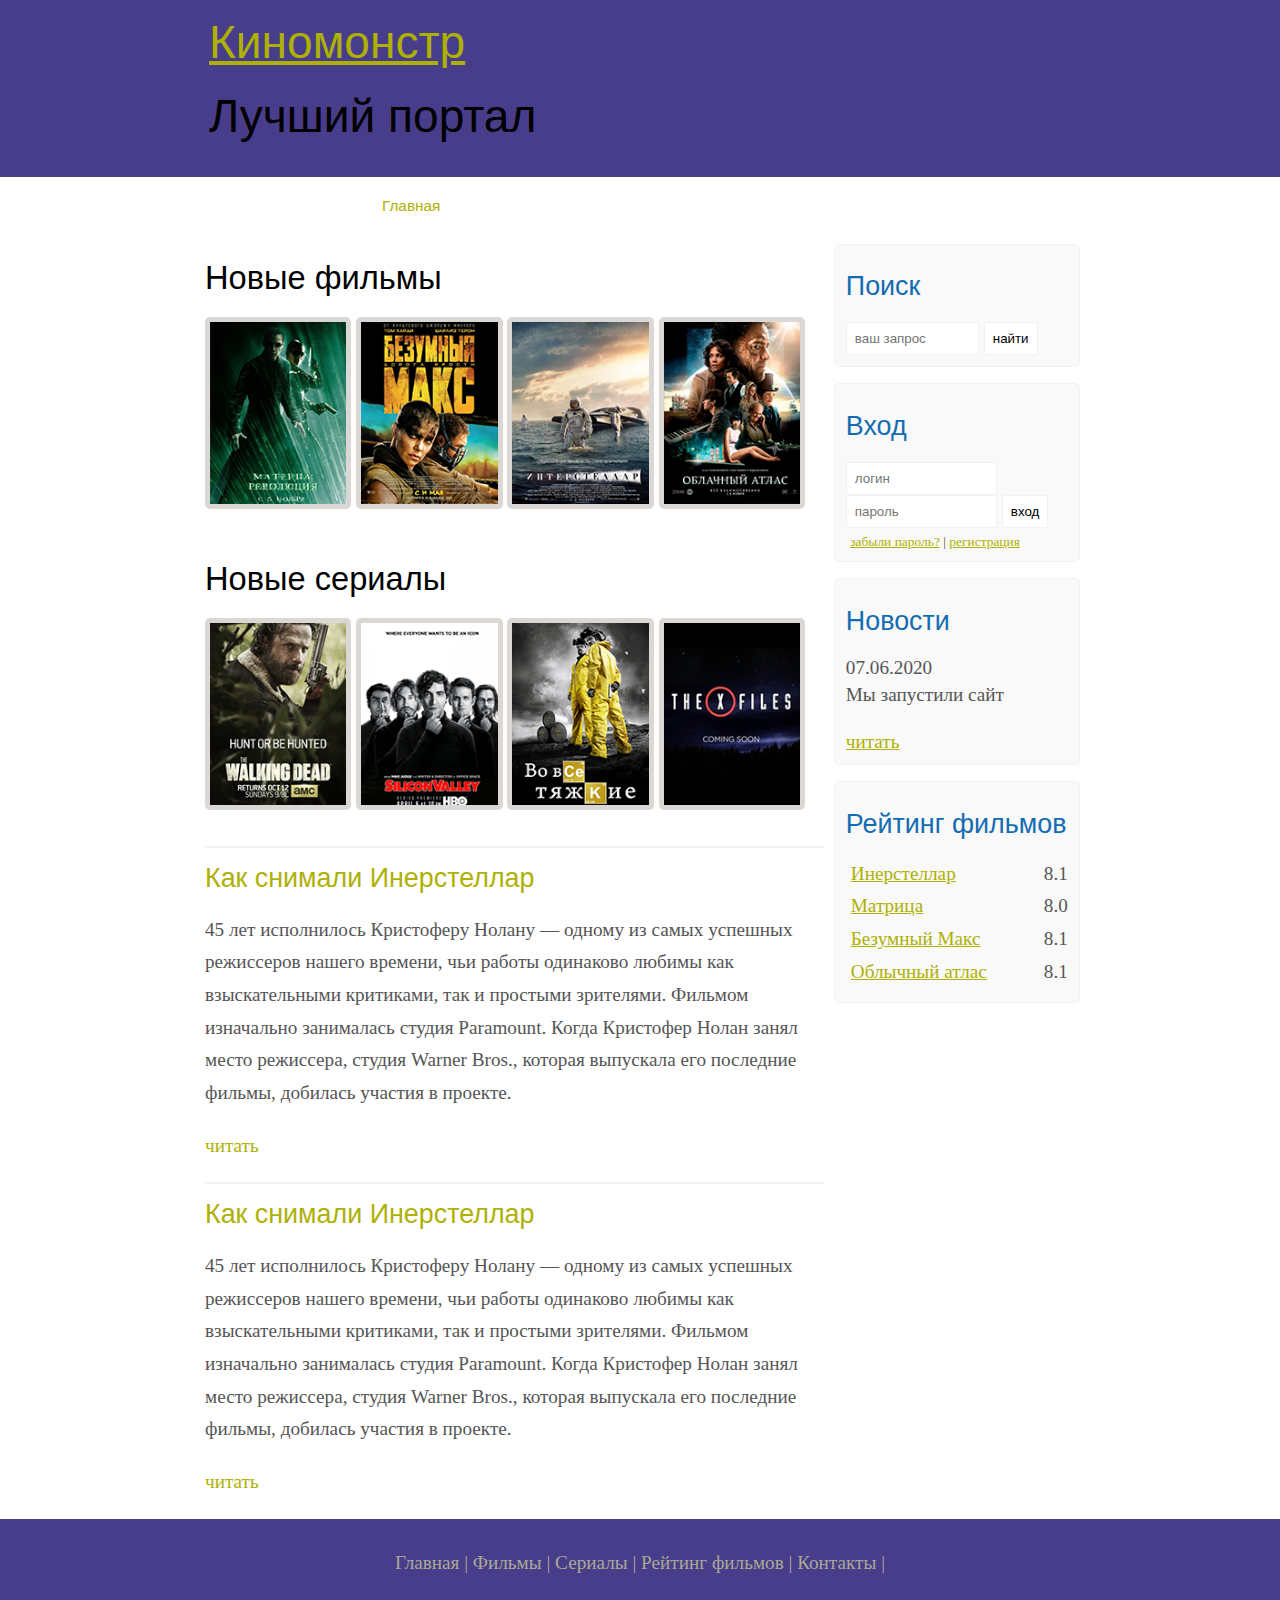
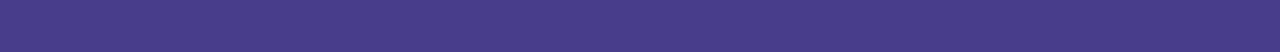
<file: index.html>
<!DOCTYPE html>
<html lang="en">

<head>
    <meta charset="UTF-8">
    <meta name="viewport" content="width=device-width, initial-scale=1.0">
    <title>Document</title>
    <meta name="description" content="Киномонстр-онлайн кинотеатр">
    <meta name="keywords" content="фильмы, фильм онлайн">
    <link rel="stylesheet" href="assets/css/style.css">
</head>

<body>
    <div class="main">
        <div class="header">
            <div class="logo">
                <div class="logo-text">
                    <h1><a href="/">Киномонстр</a></h1>
                    <h2>Лучший портал</h2>

                </div>
            </div>
            <div class="menubar">
                <ul class="menu">
					<li class="selected"><a href="index.html">Главная</a></li>	
					<li><a href="films.html">Фильмы</a></li>
					<li><a href="#">Сериалы</a></li>
					<li><a href="rating.html">Рейтинг фильмов</a></li>
					<li><a href="contact.html">Контакты</a></li>
                </ul>
            </div>
        </div>
    </div>
    <div class="site_content">
        <div class="sidebar_container">
            <div class="sidebar">
                <h2>Поиск</h2>
                <form method="post" action="#" id="search_form">
                    <input type="search" name="search_field" placeholder="ваш запрос">
                    <input type="submit" class="btn" value="найти">
                </form>

            </div>

            <div class="sidebar">
                <h2>Вход</h2>
                <form method="post" action="#" id="login">
                    <input type="text" name="login_field" placeholder="логин">
                    <input type="password" name="password_field" placeholder="пароль">
                    <input type="submit" class="btn" value="вход">
                    <div class="lables_passreg_text">
                        <span><a href="#">забыли пароль?</a> </span> | <span><a href="#">регистрация</a></span>
                    </div>
                </form>
            </div>
            <div class="sidebar">
                <h2>Новости</h2>
                <span>07.06.2020</span>
                <p>Мы запустили сайт</p>
                <a href="#">читать</a>
            </div>
            <div class="sidebar">
                <h2>Рейтинг фильмов</h2>
                <ul>
                    <li><a href="#">Инерстеллар</a><span class="rating_sidebar">8.1</span></li>
                    <li><a href="#">Матрица</a><span class="rating_sidebar">8.0</span></li>
                    <li><a href="#">Безумный Макс</a><span class="rating_sidebar">8.1</span></li>
                    <li><a href="#">Облычный атлас</a><span class="rating_sidebar">8.1</span></li>
                </ul>
            </div>

        </div>
        <div class="content">

            <h1>Новые фильмы</h1>

            <div class="films_block">

                <a href="#"><img src="assets/img/matrix.png"></a>
                <a href="#"><img src="assets/img/max.png"></a>
                <a href="#"><img src="assets/img/inter.png"></a>
                <a href="#"><img src="assets/img/cloud.png"></a>

            </div>

            <h1>Новые сериалы</h1>

            <div class="films_block">

                <a href="#"><img src="assets/img/dead.png"></a>
                <a href="#"><img src="assets/img/silicon.png"></a>
                <a href="#"><img src="assets/img/breakingbad.png"></a>
                <a href="#"><img src="assets/img/xfiles.png"></a>

            </div>
            <div class="posts">
                <hr>
                <h2><a href="#">Как снимали Инерстеллар</a></h2>
                <div class="post_content">
                    <p>45 лет исполнилось Кристоферу Нолану — одному из самых успешных режиссеров нашего времени, чьи работы одинаково любимы как взыскательными критиками, так и простыми зрителями. Фильмом изначально занималась студия Paramount. Когда Кристофер Нолан занял место режиссера, студия Warner Bros., которая выпускала его последние фильмы, добилась участия в проекте.</p>
                </div>
                <p><a href="#">читать</a></p>
                <hr>
                <h2><a href="#">Как снимали Инерстеллар</a></h2>
                <div class="post_content">
                    <p>45 лет исполнилось Кристоферу Нолану — одному из самых успешных режиссеров нашего времени, чьи работы одинаково любимы как взыскательными критиками, так и простыми зрителями. Фильмом изначально занималась студия Paramount. Когда Кристофер Нолан занял место режиссера, студия Warner Bros., которая выпускала его последние фильмы, добилась участия в проекте.</p>
                </div>
                <p><a href="#">читать</a></p>
            </div>

        </div>

    </div>
    <div class="footer">
        <p>
            <a href="#">Главная</a> |
            <a href="#">Фильмы</a> |
            <a href="#">Сериалы</a> |
            <a href="#">Рейтинг фильмов</a> |
            <a href="#">Контакты</a> |
        </p>
    </div>

</body>

</html>
</file>
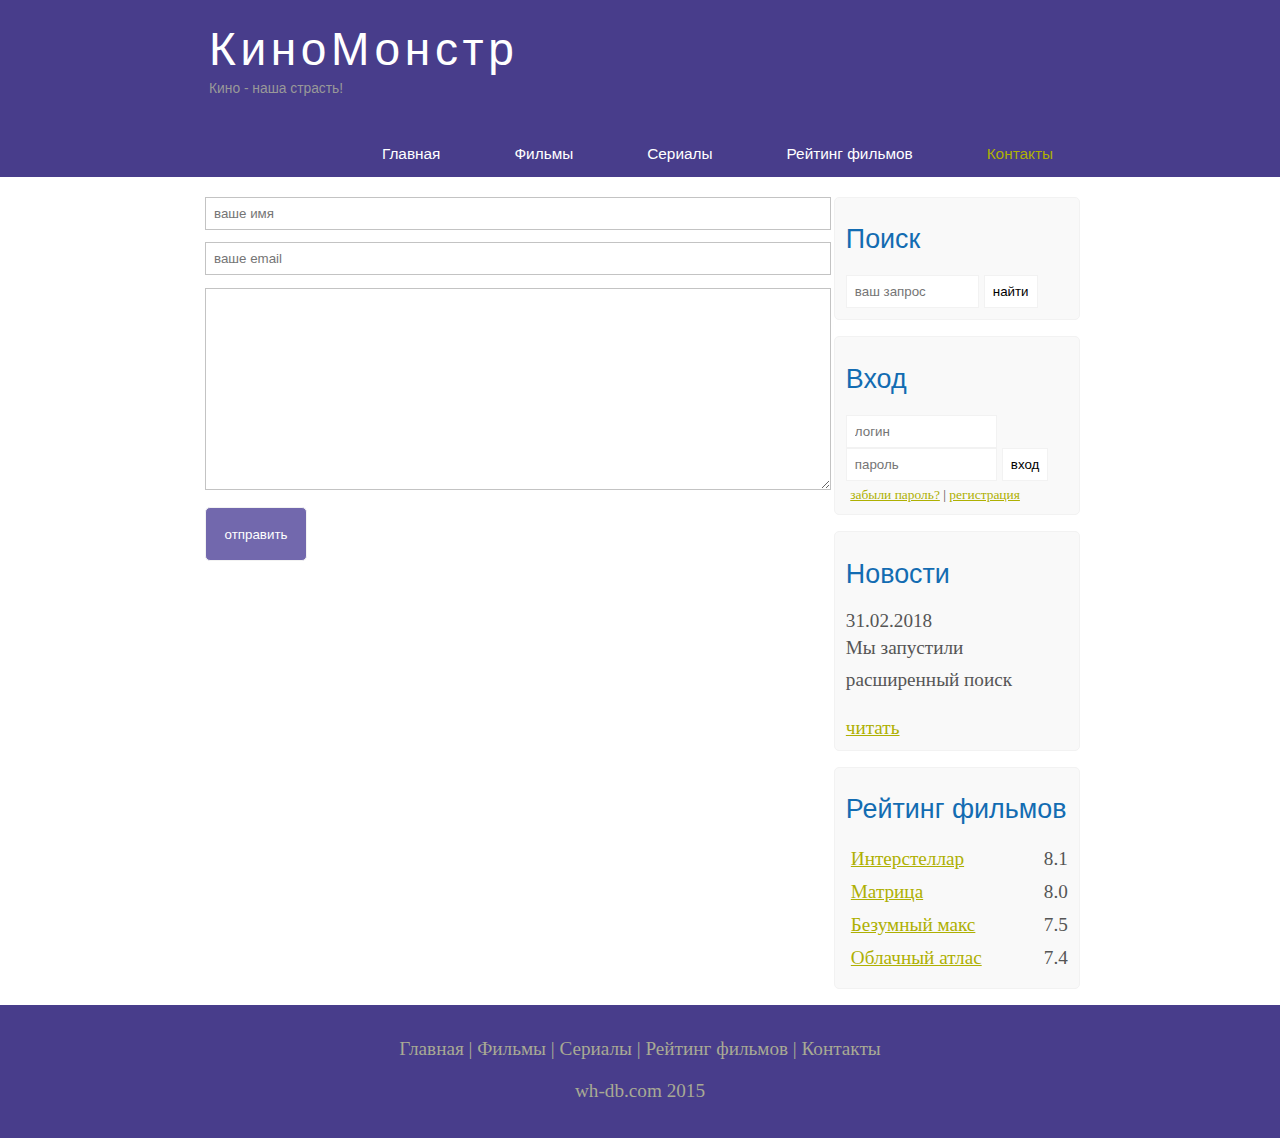
<file: contact.html>
<!DOCTYPE html>
<html lang="ru">
<head>
    <meta charset="UTF-8">
    <meta name="viewport" content="width=device-width, initial-scale=1.0">
	<title>Страница просмотра фильмов</title>
	<meta name="description" content="Киномонстр - это портал о кино" />
	<meta name="keywords" content="фильмы, фильмы онлайн, hd" />
	<link rel="stylesheet" href="assets/css/style.css">
</head>
<body>

	<div class="main">
		
		<div class="header">
			<div class="logo">
				<div class="logo_text">
					<h1><a href="/">КиноМонстр</a></h1>
					<h2>Кино - наша страсть!</h2>
				</div>
			</div>
			
			<div class="menubar">
				
				<ul class="menu">
					<li><a href="index.html">Главная</a></li>	
					<li><a href="films.html">Фильмы</a></li>
					<li><a href="#">Сериалы</a></li>
					<li><a href="rating.html">Рейтинг фильмов</a></li>
					<li class="selected"><a href="contact.html">Контакты</a></li>
				</ul>

			</div>

		</div>

			
		<div class="site_content">
			
			<div class="sidebar_container">
				
				<div class="sidebar">
					<h2>Поиск</h2>
					<form method="post" action="#" id="search_form" >
						<input type="search" name="search_field" placeholder="ваш запрос" />
						<input type="submit" class="btn" value="найти" />
					</form>
				</div>

				<div class="sidebar">
					<h2>Вход</h2>
					<form method="post" action="#" id="login">
						
						<input type="text" name="login_field" placeholder="логин" />
						<input type="password" name="password_field" placeholder="пароль" />
						<input type="submit" class="btn" value="вход" />
						<div class="lables_passreg_text">
							<span><a href="#">забыли пароль?</a></span> | <span><a href="#">регистрация</a></span>
						</div>

					</form>
				</div>

				<div class="sidebar">
					<h2>Новости</h2>
					<span>31.02.2018</span>
					<p>Мы запустили расширенный поиск</p>
					<a href="#">читать</a>
				</div>

				<div class="sidebar">
					<h2>Рейтинг фильмов</h2>
					<ul>
						<li><a href="#">Интерстеллар</a><span class="rating_sidebar">8.1</span></li>
						<li><a href="#">Матрица</a><span class="rating_sidebar">8.0</span></li>
						<li><a href="#">Безумный макс</a><span class="rating_sidebar">7.5</span></li>
						<li><a href="#">Облачный атлас</a><span class="rating_sidebar">7.4</span></li>
					</ul>
				</div>

			</div>
            <div class="content">


                <div class="send">
                    <form method="post" action="#" id="review">
                        <input type="text" name="review_name" placeholder="ваше имя">
                        <input type="text" name="review_name" placeholder="ваше email">
                        <textarea name="review_text"></textarea>
                        <input type="submit" class="btn" value="отправить">
                        
                    </form>
                </div>
	

			</div>

		</div>





	<div class="footer">
		<p>
			<a href="#">Главная</a> |
			<a href="#">Фильмы</a> | 
			<a href="#">Сериалы</a> |
			<a href="#">Рейтинг фильмов</a> |
			<a href="#">Контакты</a>
		</p>
		<p>wh-db.com 2015</p>
	</div>

	</div>
	
</body>
</html>
</file>
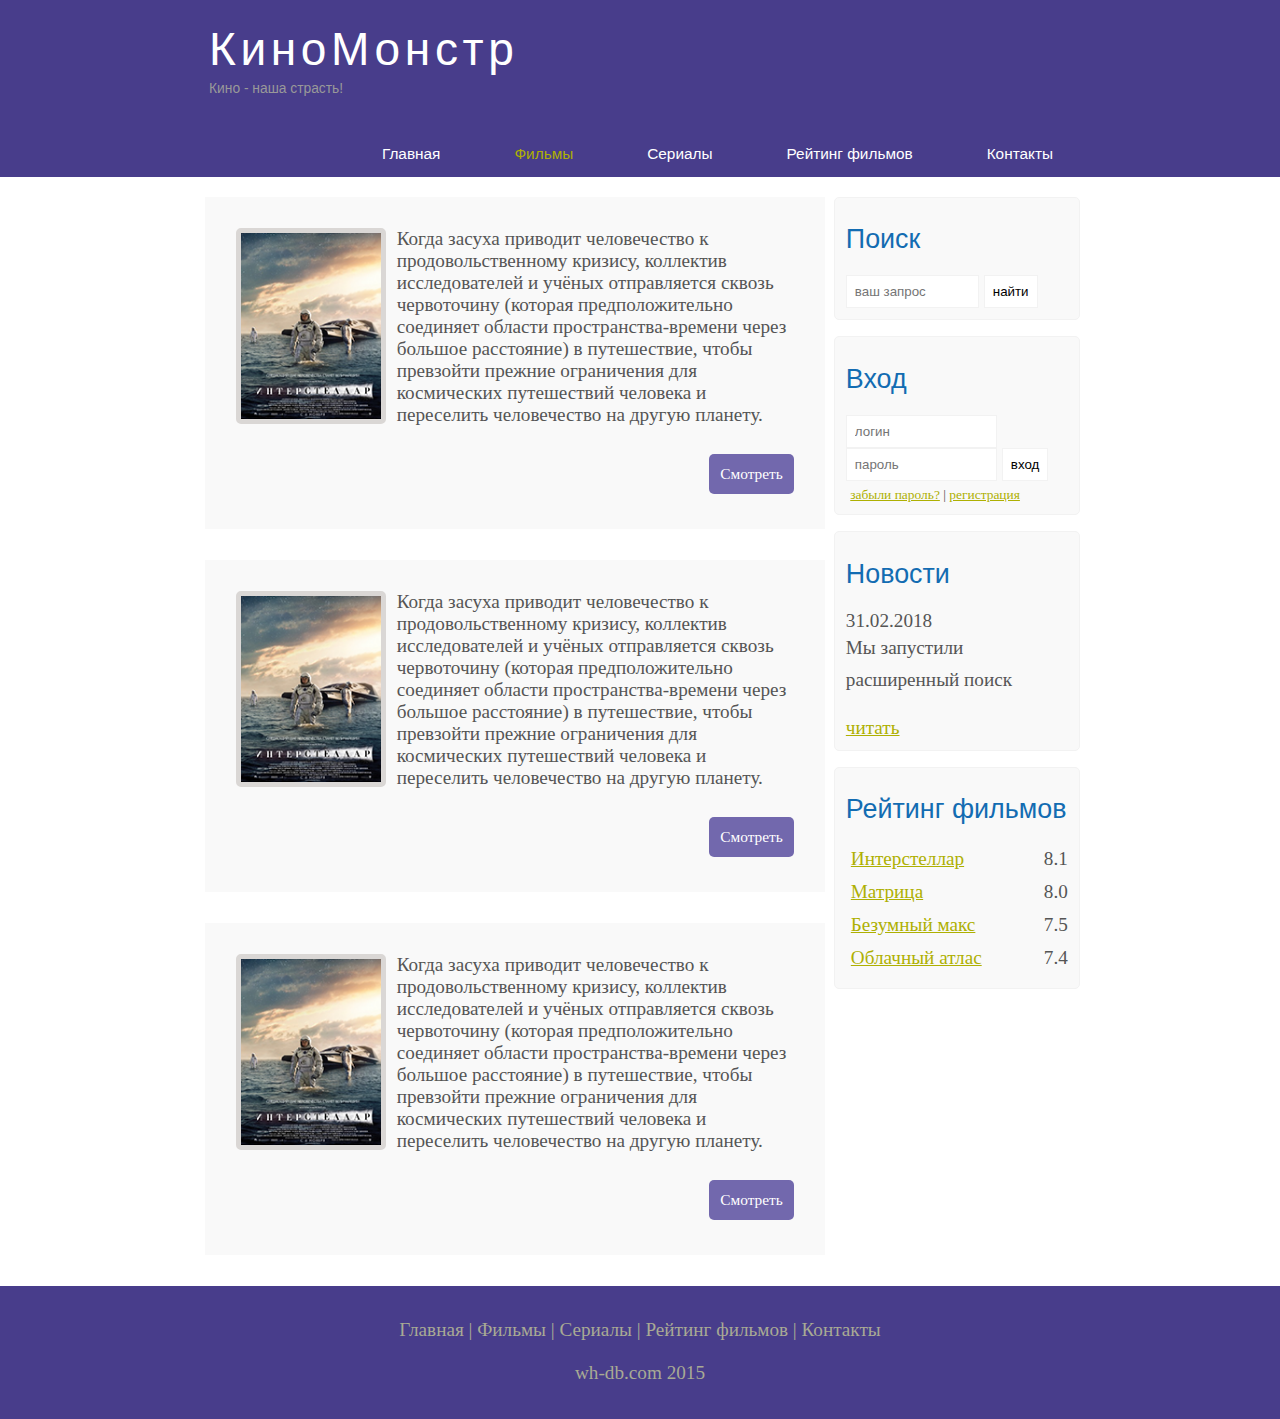
<file: films.html>
<!DOCTYPE html>
<html lang="ru">
<head>
    <meta charset="UTF-8">
    <meta name="viewport" content="width=device-width, initial-scale=1.0">
	<title>Страница просмотра фильмов</title>
	<meta name="description" content="Киномонстр - это портал о кино" />
	<meta name="keywords" content="фильмы, фильмы онлайн, hd" />
	<link rel="stylesheet" href="assets/css/style.css">
</head>
<body>

	<div class="main">
		
		<div class="header">
			<div class="logo">
				<div class="logo_text">
					<h1><a href="/">КиноМонстр</a></h1>
					<h2>Кино - наша страсть!</h2>
				</div>
			</div>
			
			<div class="menubar">
				
				<ul class="menu">
					<li><a href="index.html">Главная</a></li>	
					<li class="selected"><a href="films.html">Фильмы</a></li>
					<li><a href="#">Сериалы</a></li>
					<li><a href="rating.html">Рейтинг фильмов</a></li>
					<li><a href="contact.html">Контакты</a></li>
				</ul>

			</div>

		</div>

			
		<div class="site_content">
			
			<div class="sidebar_container">
				
				<div class="sidebar">
					<h2>Поиск</h2>
					<form method="post" action="#" id="search_form" >
						<input type="search" name="search_field" placeholder="ваш запрос" />
						<input type="submit" class="btn" value="найти" />
					</form>
				</div>

				<div class="sidebar">
					<h2>Вход</h2>
					<form method="post" action="#" id="login">
						
						<input type="text" name="login_field" placeholder="логин" />
						<input type="password" name="password_field" placeholder="пароль" />
						<input type="submit" class="btn" value="вход" />
						<div class="lables_passreg_text">
							<span><a href="#">забыли пароль?</a></span> | <span><a href="#">регистрация</a></span>
						</div>

					</form>
				</div>

				<div class="sidebar">
					<h2>Новости</h2>
					<span>31.02.2018</span>
					<p>Мы запустили расширенный поиск</p>
					<a href="#">читать</a>
				</div>

				<div class="sidebar">
					<h2>Рейтинг фильмов</h2>
					<ul>
						<li><a href="#">Интерстеллар</a><span class="rating_sidebar">8.1</span></li>
						<li><a href="#">Матрица</a><span class="rating_sidebar">8.0</span></li>
						<li><a href="#">Безумный макс</a><span class="rating_sidebar">7.5</span></li>
						<li><a href="#">Облачный атлас</a><span class="rating_sidebar">7.4</span></li>
					</ul>
				</div>

			</div>
            <div class="content">
                <div class="info_film">
                    <img src="assets/img/inter.png">
                    Когда засуха приводит человечество к продовольственному кризису, коллектив исследователей и учёных отправляется сквозь червоточину (которая предположительно соединяет области пространства-времени через большое расстояние) в путешествие, чтобы превзойти прежние ограничения для космических путешествий человека и переселить человечество на другую планету.
                    <div class="button"><a href="show.html">Смотреть</a></div>
                </div>
            </div>
            <div class="content">
                <div class="info_film">
                    <img src="assets/img/inter.png">
                    Когда засуха приводит человечество к продовольственному кризису, коллектив исследователей и учёных отправляется сквозь червоточину (которая предположительно соединяет области пространства-времени через большое расстояние) в путешествие, чтобы превзойти прежние ограничения для космических путешествий человека и переселить человечество на другую планету.
                    <div class="button"><a href="#">Смотреть</a></div>
                </div>
            </div>
            <div class="content">
                <div class="info_film">
                    <img src="assets/img/inter.png">
                    Когда засуха приводит человечество к продовольственному кризису, коллектив исследователей и учёных отправляется сквозь червоточину (которая предположительно соединяет области пространства-времени через большое расстояние) в путешествие, чтобы превзойти прежние ограничения для космических путешествий человека и переселить человечество на другую планету.
                    <div class="button"><a href="#">Смотреть</a></div>
                </div>
			</div>

		</div>





	<div class="footer">
		<p>
			<a href="#">Главная</a> |
			<a href="#">Фильмы</a> | 
			<a href="#">Сериалы</a> |
			<a href="#">Рейтинг фильмов</a> |
			<a href="#">Контакты</a>
		</p>
		<p>wh-db.com 2015</p>
	</div>

	</div>
	
</body>
</html>
</file>
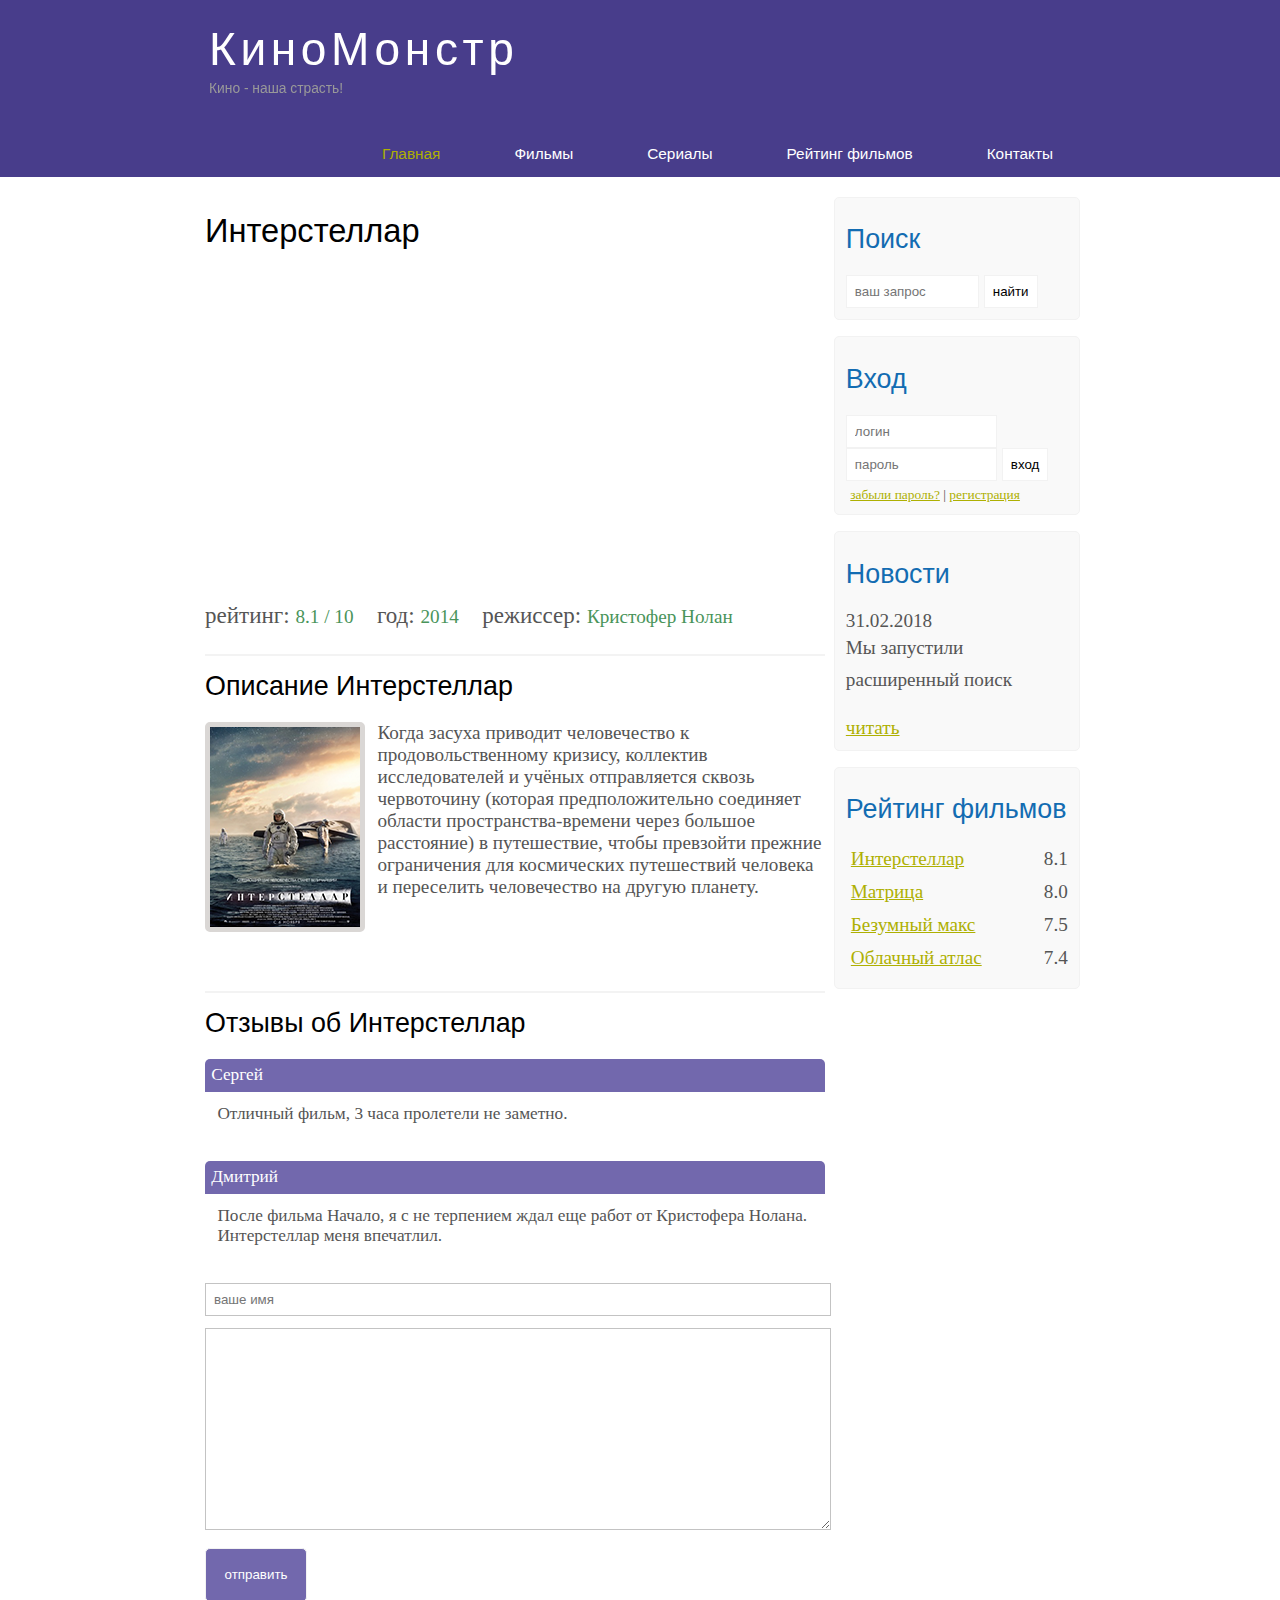
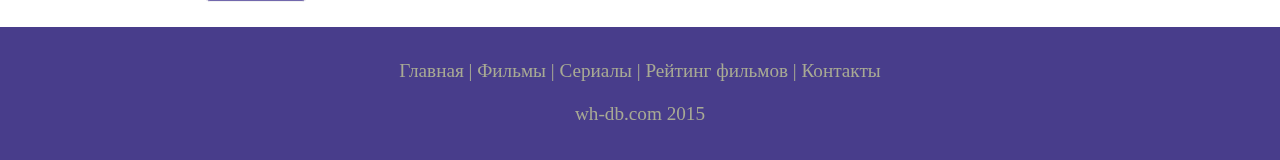
<file: show.html>
<!DOCTYPE html>
<html lang="ru">
<head>
    <meta charset="UTF-8">
    <meta name="viewport" content="width=device-width, initial-scale=1.0">
	<title>Страница просмотра фильмов</title>
	<meta name="description" content="Киномонстр - это портал о кино" />
	<meta name="keywords" content="фильмы, фильмы онлайн, hd" />
	<link rel="stylesheet" href="assets/css/style.css">
</head>
<body>

	<div class="main">
		
		<div class="header">
			<div class="logo">
				<div class="logo_text">
					<h1><a href="/">КиноМонстр</a></h1>
					<h2>Кино - наша страсть!</h2>
				</div>
			</div>
			
			<div class="menubar">
				
				<ul class="menu">
					<li class="selected"><a href="#">Главная</a></li>	
					<li><a href="#">Фильмы</a></li>
					<li><a href="#">Сериалы</a></li>
					<li><a href="#">Рейтинг фильмов</a></li>
					<li><a href="#">Контакты</a></li>
				</ul>

			</div>

		</div>

			
		<div class="site_content">
			
			<div class="sidebar_container">
				
				<div class="sidebar">
					<h2>Поиск</h2>
					<form method="post" action="#" id="search_form" >
						<input type="search" name="search_field" placeholder="ваш запрос" />
						<input type="submit" class="btn" value="найти" />
					</form>
				</div>

				<div class="sidebar">
					<h2>Вход</h2>
					<form method="post" action="#" id="login">
						
						<input type="text" name="login_field" placeholder="логин" />
						<input type="password" name="password_field" placeholder="пароль" />
						<input type="submit" class="btn" value="вход" />
						<div class="lables_passreg_text">
							<span><a href="#">забыли пароль?</a></span> | <span><a href="#">регистрация</a></span>
						</div>

					</form>
				</div>

				<div class="sidebar">
					<h2>Новости</h2>
					<span>31.02.2018</span>
					<p>Мы запустили расширенный поиск</p>
					<a href="#">читать</a>
				</div>

				<div class="sidebar">
					<h2>Рейтинг фильмов</h2>
					<ul>
						<li><a href="#">Интерстеллар</a><span class="rating_sidebar">8.1</span></li>
						<li><a href="#">Матрица</a><span class="rating_sidebar">8.0</span></li>
						<li><a href="#">Безумный макс</a><span class="rating_sidebar">7.5</span></li>
						<li><a href="#">Облачный атлас</a><span class="rating_sidebar">7.4</span></li>
					</ul>
				</div>

			</div>

			<div class="content">
				
				<h1>Интерстеллар</h1>
				
				<iframe width="560" height="315" src="https://www.youtube.com/embed/R5KHoE_8dgo?showinfo=0" frameborder="0" allowfullscreen></iframe>


				<div class="info_film_page">
					<span class="label">рейтинг: </span><span class="value">8.1 / 10</span>
					<span class="label">год: </span><span class="value">2014</span>
					<span class="label">режиссер: </span><span class="value">Кристофер Нолан</span>
				</div>
				<hr>	
				<h2>Описание Интерстеллар</h2>
				<div class="descriptions_film">
					<img src="assets/img/inter.png">
					Когда засуха приводит человечество к продовольственному кризису, коллектив исследователей и учёных отправляется сквозь червоточину (которая предположительно соединяет области пространства-времени через большое расстояние) в путешествие, чтобы превзойти прежние ограничения для космических путешествий человека и переселить человечество на другую планету.
				</div>


				
				<hr>
				<h2>Отзывы об Интерстеллар</h2>

				<div class="reviews">
					<div class="review_name">
						Сергей
					</div>
					<div class="review_text">
						Отличный фильм, 3 часа пролетели не заметно.
                    </div>
				</div>
                    <div class="reviews">
                  	<div class="review_name">
						Дмитрий
					</div>
					<div class="review_text">
						После фильма Начало, я с не терпением ждал еще работ от Кристофера Нолана. Интерстеллар меня впечатлил.
					</div>
				</div>

                <div class="send">
                    <form method="post" action="#" id="review">
                        <input type="text" name="review_name" placeholder="ваше имя">
                        <textarea name="review_text"></textarea>
                        <input type="submit" class="btn" value="отправить">
                        
                    </form>
                </div>
	

			</div>

		</div>





	<div class="footer">
		<p>
			<a href="#">Главная</a> |
			<a href="#">Фильмы</a> | 
			<a href="#">Сериалы</a> |
			<a href="#">Рейтинг фильмов</a> |
			<a href="#">Контакты</a>
		</p>
		<p>wh-db.com 2015</p>
	</div>

	</div>
	
</body>
</html>
</file>
<file: assets/css/style.css>
* {
  margin: 0;
  padding: 0;
}

body {
  font-size: 1.2em;
  background-color: #fff;
  color: #555;
}

p {
  padding: 0 0 20px 0;
  line-height: 1.7em;
}

input[type="text"], input[type="password"], input[type="search"] {
  color: #5d5d5d;
  width: 60%;
  padding: 8px;
} 

input, textarea {
  outline: none;
  border: none;
  border: solid 1px #f2f2f2;
}

h1, h2 {
  font: normal 170% 'century gothic', arial;
  margin: 0 0 15px 0;
  padding: 15px 0 5px 0;
  color: #000;
}

h2 {
  font-size: 140%;
}

a, a:hover {
  outline: none;
  text-decoration: underline;
  color: #aeb002;
}

ul {
  margin: 2px 0 22px 17px;
}

ul li {
  margin: 0 0 6px 0;
  padding: 0 0 4px 5px;
  line-height: 1.5em;
}


.header {
  background-color: darkslateblue;
  height: 177px;
  font-size: 0.8em;
  margin-left: 0px;
  margin-right: 0px;
  min-width: 900px;
}

.main, .logo, .menubar, .site_content, .footer {
  margin-left: auto;
  margin-right: auto;
}

.logo {
  width: 880px;
  padding-bottom: 40px;
}

.logo h1, .logo h2 {
  font: normal 300% 'century gothic', arial, sans-serif;
  margin: 0 0 0 9px;
}

.logo_text h1, .logo_text h1 a, .logo_text h1 a:hover {
  padding: 22px 0 0 0;
  color: #fff;
  letter-spacing: 0.1em;
  text-decoration: none;
}

.logo_text h2 {
  font-size: 0.9em;
  padding: 4px 0 0 0;
  color: #999;
}

.menubar {
  width: 900px;
  height: 46px;
}

ul.menu {
  float: right;
}

ul.menu li {
  float: left;
  padding: 0 0 0 9px;
  list-style: none;
  margin: 1px 2px 0 0;
}

ul.menu li a {
  font: normal 100% 'trebuchet ms', sans-serif;
  display: block;
  height: 20px;
  padding: 6px 35px 5px 28px;
  color: #fff;
  text-decoration: none;
}

ul.menu li.selected a {
  color: #aeb002;
}

ul.menu li a:hover {
  color: #e4ec04;
}

hr {
  border: solid 1px #f3f3f3;
}

.site_content {
  width: 880px;
  overflow:hidden;
  margin: 20px auto 0 auto;
  background-color: white;
}

.sidebar_container {
  float: right;;
  width: 224px;
}

.sidebar {
  float: right;
  width: 222px;
  padding: 5%;
  margin: 0 0 16px 0;
  border: solid 1px #f2f2f2;
  border-radius: 5px;
  background-color: #f9f9f9;
}

.btn {
  padding: 8px;
  background-color: white;
  cursor:pointer;
}

.sidebar h2 {
  color: #136cb2;
}

.lables_passreg_text {
  font-size: 0.7em;
  margin-top: 3%;
  margin-left: 2%;
}

.sidebar ul {
  margin: 0;
}

.sidebar ul li {
  list-style-type: none;
  margin: 0 0 0 0;
}

.sidebar .rating_sidebar {
  float: right;
}


.content {
  text-align: left;
  width: 620px;
  padding: 0 0 0 5px;
  float: left;
}

.content a {
  text-decoration: none;
}

.films_block {
  margin-bottom: 5%;
}

.films_block img {
  border-radius: 5px;
  border: solid 5px #dad7d5;
  width: 22%;
} 

.posts .posts_content {
  font-size: 0.8em;
}


/* Страница просмотра фильма */

.info_film_page {
  margin-top: 2%;
  margin-bottom: 4%;
}

.info_film_page .label {
  font-size: 1.2em;
}

.info_film_page .value {
  font-size: 1em;
  color: #49945A;
  margin-right: 3%;
}

.descriptions_film {
  margin-bottom: 15%;
}

.descriptions_film img{
  float:left;
  margin-right: 2%;
  border-radius: 5px;
  border: solid 5px #dad7d5;
}

.reviews {
  margin-bottom: 4%;
  font-size: 0.9em;
}

.reviews .review_name {
  background-color: #7268AD;
  color: white;
  padding: 1%;
  border-top-left-radius: 5px;
  border-top-right-radius: 5px;
}

.reviews .review_text {
  padding-top: 2%;
  padding-bottom: 2%; 
  padding-left: 2%;
}

.send {
  margin-bottom: 4%;
}

.send input[type="text"], textarea {
  border: solid 1px #C3C3C3;
  margin-bottom: 2%;
}

.send input[type="text"]{
  width: 98%;
}

.send textarea {
  width: 624px;
  height: 200px;
}

.send input[type="submit"]{
  background-color: #7268AD;
  padding: 3%;
  color: white;
  border-radius: 5px;
}



.send_contact input[type="text"] {
  width: 500px;
}

.send_contact textarea {
  width: 516px;
}
.info_film{
  margin-bottom: 5%;
  background-color: #f9f9f9;
  padding: 5%;
  height: 270px;
}
.info_film img{
  float: left;
  margin-right: 2%;
  border-radius: 5px;
  border: solid 5px #dad7d5;
  width: 25%;
}

.button{
  background-color: #7268ad;
  padding: 2%;
  color: white;
  border-radius: 5px;
  float: right;
  margin-top: 5%;
  clear: both;
  font-size: 0.8em;

}
.button a{
  color: white;
}

table{
  width: 100%;
  border: solid 1px #f4f4f4;
}
td{
  padding: 2%;
  border: solid 1px #f4f4f4;
}
td img{
  width: 60px;
  vertical-align: middle;
}
.center{
  text-align: center;
}
.rating{
  font-weight: bold;
}


.footer {
  width: 100%;
  height: 100px;
  padding: 28px 0 5px 0;
  text-align: center;
  background-color: darkslateblue;
  color: #a8aa94;
  margin-left: 0px;
  margin-right: 0px;
  min-width: 900px;
}

.footer a {
  color: #a8aa94;
  text-decoration: none;
}

.footer a:hover {
  color: #fff;
  text-decoration: none;
}

.footer p {
  padding: 0 0 10px 0;
}

@media only screen
and (min-device-width : 320px)
and (max-device-width : 568px){
  .header{
    background-color: #257965;
    min-width: 100%;
    height: 20%;
    text-align: center;
  }
  .logo{
    width: 100%;
  }
  .site_content{
    width: 100%;
  }
  .menubar{
    width: 100%;
    height: 100%;
  }
  .content{
    width: 100%;
    text-align: center;
  }
  .site_content{
    width: 100%;
    text-align: center;
  }
  .sidebar_container{
    display: none;
  }
  .footer{
    display: none;

  }
  ul.menu {
    float: none;
  }
  ul.menu li{
    margin: 0;
    padding: 0;
    float: none;
  }
  .logo h1{
    font: normal 235% 'century gothic', arial sans-serif;
  }
  .logo h2{
    font: normal 100% 'century gothic', arial sans-serif;
    color:white;
  }
.content{
  font: normal 100% 'century gothic', arial sans-serif;
}
.films_block img{
width: 43%;
}
.posts_content{
  line-height: 1.5em;
  padding: 3%;
  text-align: left;
}
.post p{
  font-size: 120%;
}

.info_film {
  float: none;
  height: 100%;

}
.info_film img{
  width: 90%;
  margin-bottom: 5%;
}
.button{
  float: none;
}
table {
  display: block;
}

th {
  font-size: 75%;
}

td {
  padding: 0;
  margin: 0;
  font-size: 95%;
  text-align: left;
}

/* show page */
iframe {
  width: 88%;
  height: 100%;
}

.descriptions_film {
  width: 90%;
  text-align: left;
  margin-left: 2%;
}

.descriptions_film img {
  float: none;
  width: 73%;
  display: block;
  margin: 0;
  padding: 0;
  margin-left: 11%;
  margin-bottom: 7%;
}

.reviews {
  text-align: left;
  width: 96%;
}

.send input[type="text"] {
  width: 80%;
}

.send textarea {
  width: 85%;
}
}
</file>
